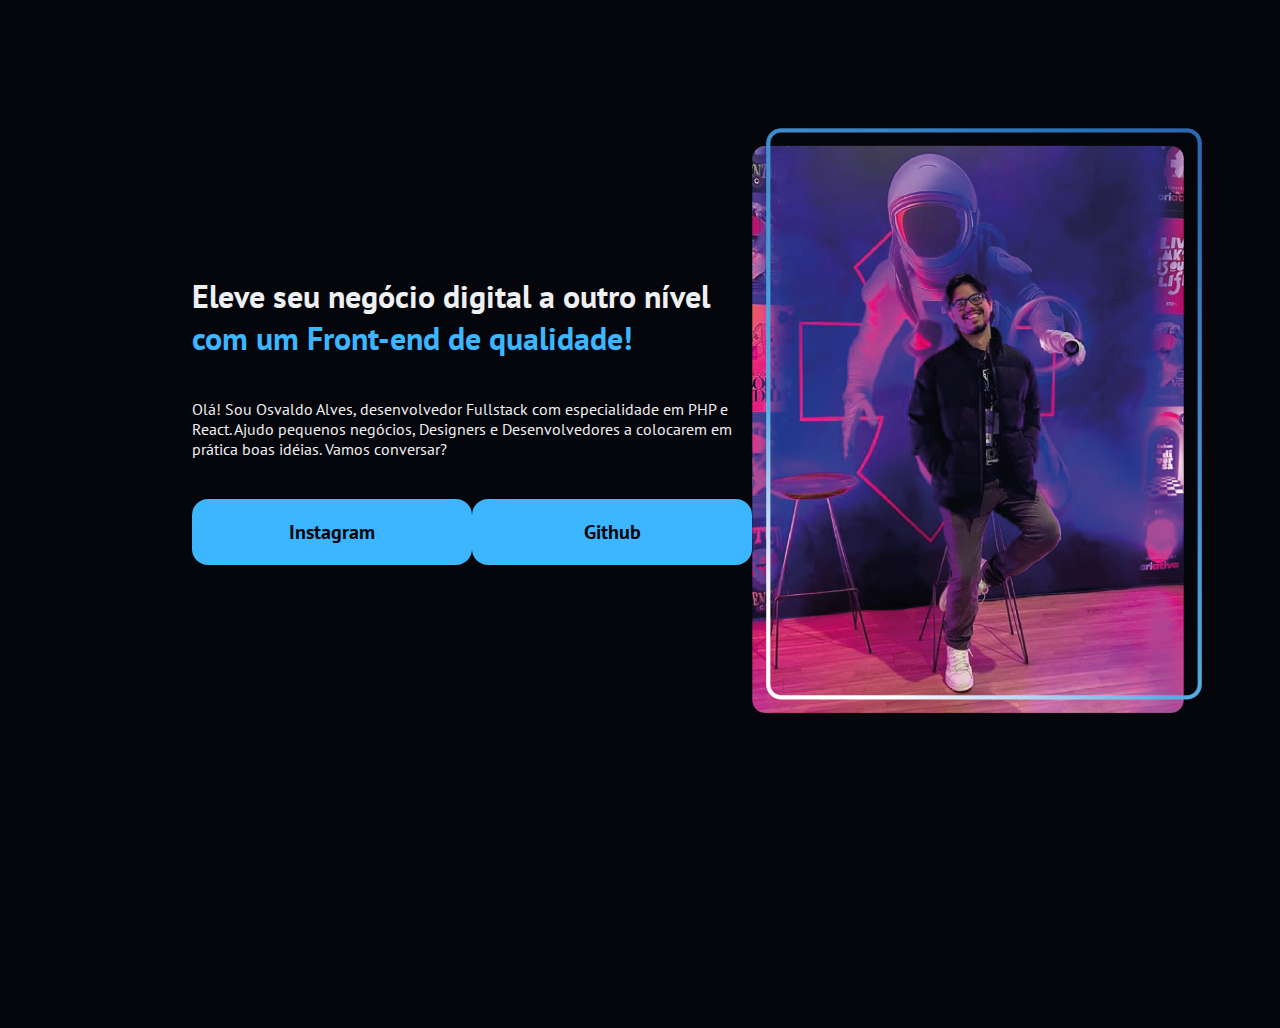
<file: portifólio/index.html>
<!DOCTYPE html>
<html lang="pt-br">
    <head>
        <meta charset="UTF-8">

        <!-- Tag para tornar o código compatível com o Internet Explorer -->
        <meta http-equiv="X-UA-Compatible" content="IE=edge"> 
        
        <meta name="viewport" content="width=device-width, initial-scale=1.0">
        <title>Portifólio</title>

        <link rel="stylesheet" href="./assets/css/style.css">
    </head>
    <body>
        <header></header>

        <main>
            <div class="container">
                <section class="container__content">
                    <h1 class="container__content__title">Eleve seu negócio digital a outro nível <strong class="title-emphasis">com um Front-end de qualidade!</strong></h1>
                    <p>Olá! Sou Osvaldo Alves, desenvolvedor Fullstack com especialidade em PHP e React. Ajudo pequenos negócios, Designers e Desenvolvedores a colocarem em prática boas idéias. Vamos conversar?</p>
                    <div class="container__links">
                        <a class="container__links__item" href="https://instagram.com/oalvesxp" target="_blank">Instagram</a>
                        <a class="container__links__item" href="https://github.com/oalvesxp" target="_blank">Github</a>
                    </div>
                </section>
                <img class="container__image" src="./assets/img/profile.png" alt="Foto do Osvaldo Alves no Universo Totvs 2024">
            </div><!-- End Container -->
        </main><!-- End Main -->

        <footer></footer>
    </body>
</html
</file>
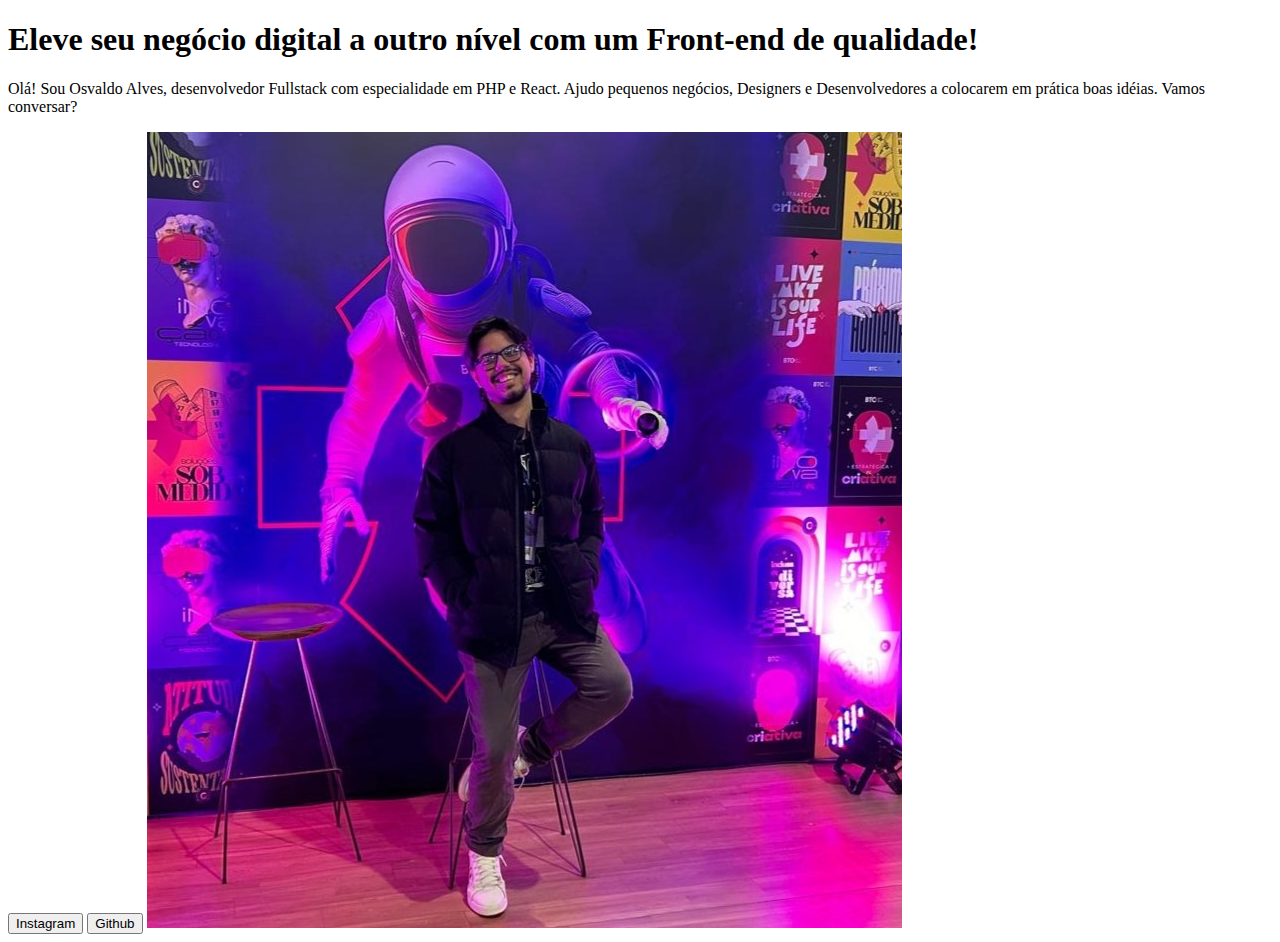
<file: Curso 01/Projeto/index.html>
<!DOCTYPE html>
<html lang="pt-br">
    <head>
        <meta charset="UTF-8">

        <!-- Tag para tornar o código compatível com o Internet Explorer -->
        <meta http-equiv="X-UA-Compatible" content="IE=edge"> 
        
        <meta name="viewport" content="width=device-width, initial-scale=1.0">
        <title>Portifólio</title>
    </head>
    <body>
        <header></header>
        <main>
            <h1>Eleve seu negócio digital a outro nível <strong>com um Front-end de qualidade!</strong></h1>
            <p>Olá! Sou Osvaldo Alves, desenvolvedor Fullstack com especialidade em PHP e React. Ajudo pequenos negócios, Designers e Desenvolvedores a colocarem em prática boas idéias. Vamos conversar?</p>
            <a href="https://instagram.com/oalvesxp" target="_blank"><button>Instagram</button></a>
            <a href="https://github.com/oalvesxp" target="_blank"><button>Github</button></a>
            <img src="./assets/img/profile.jpg" alt="Foto do Osvaldo Alves no Universo Totvs 2024">
        </main>
        <footer></footer>
    </body>
</html
</file>
<file: portifólio/assets/css/style.css>
@import url('https://fonts.googleapis.com/css2?family=PT+Sans:ital,wght@0,400;0,700;1,400;1,700&display=swap');

/** Reset CSS Básico */
*{
    margin: 0;
    padding: 0;
}

body {
    height: 100vh;
    box-sizing: border-box;
    background-color: #05050c;
    color: #EFF0F1;
}

.container {
    display: flex;
    flex-direction: row;
    align-items: center;
    justify-content: space-between;
    margin: 10% 15%;
}

.container__content {
    width: 615px;
    font-family: "PT Sans", sans-serif;
    display: flex;
    flex-direction: column;
    gap: 40px;
}

.container__content__title {
    font-size: 2rem;
    font-weight: 700;
    font-style: normal;
}

.title-emphasis {
    color: #3BB6FF;
}

.container__links {
    display: flex;
    justify-content: space-between;
    
}

.container__links__item {
    background-color: #3BB6FF;
    width: 280px;
    border-radius: 16px;
    text-align: center;
    font-size: 1.25rem;
    font-weight: 700;
    font-style: normal;
    color: #05050c;
    padding: 20px 0;
    text-decoration: none;
}

.container__image {
    width: 450px;
}
</file>
